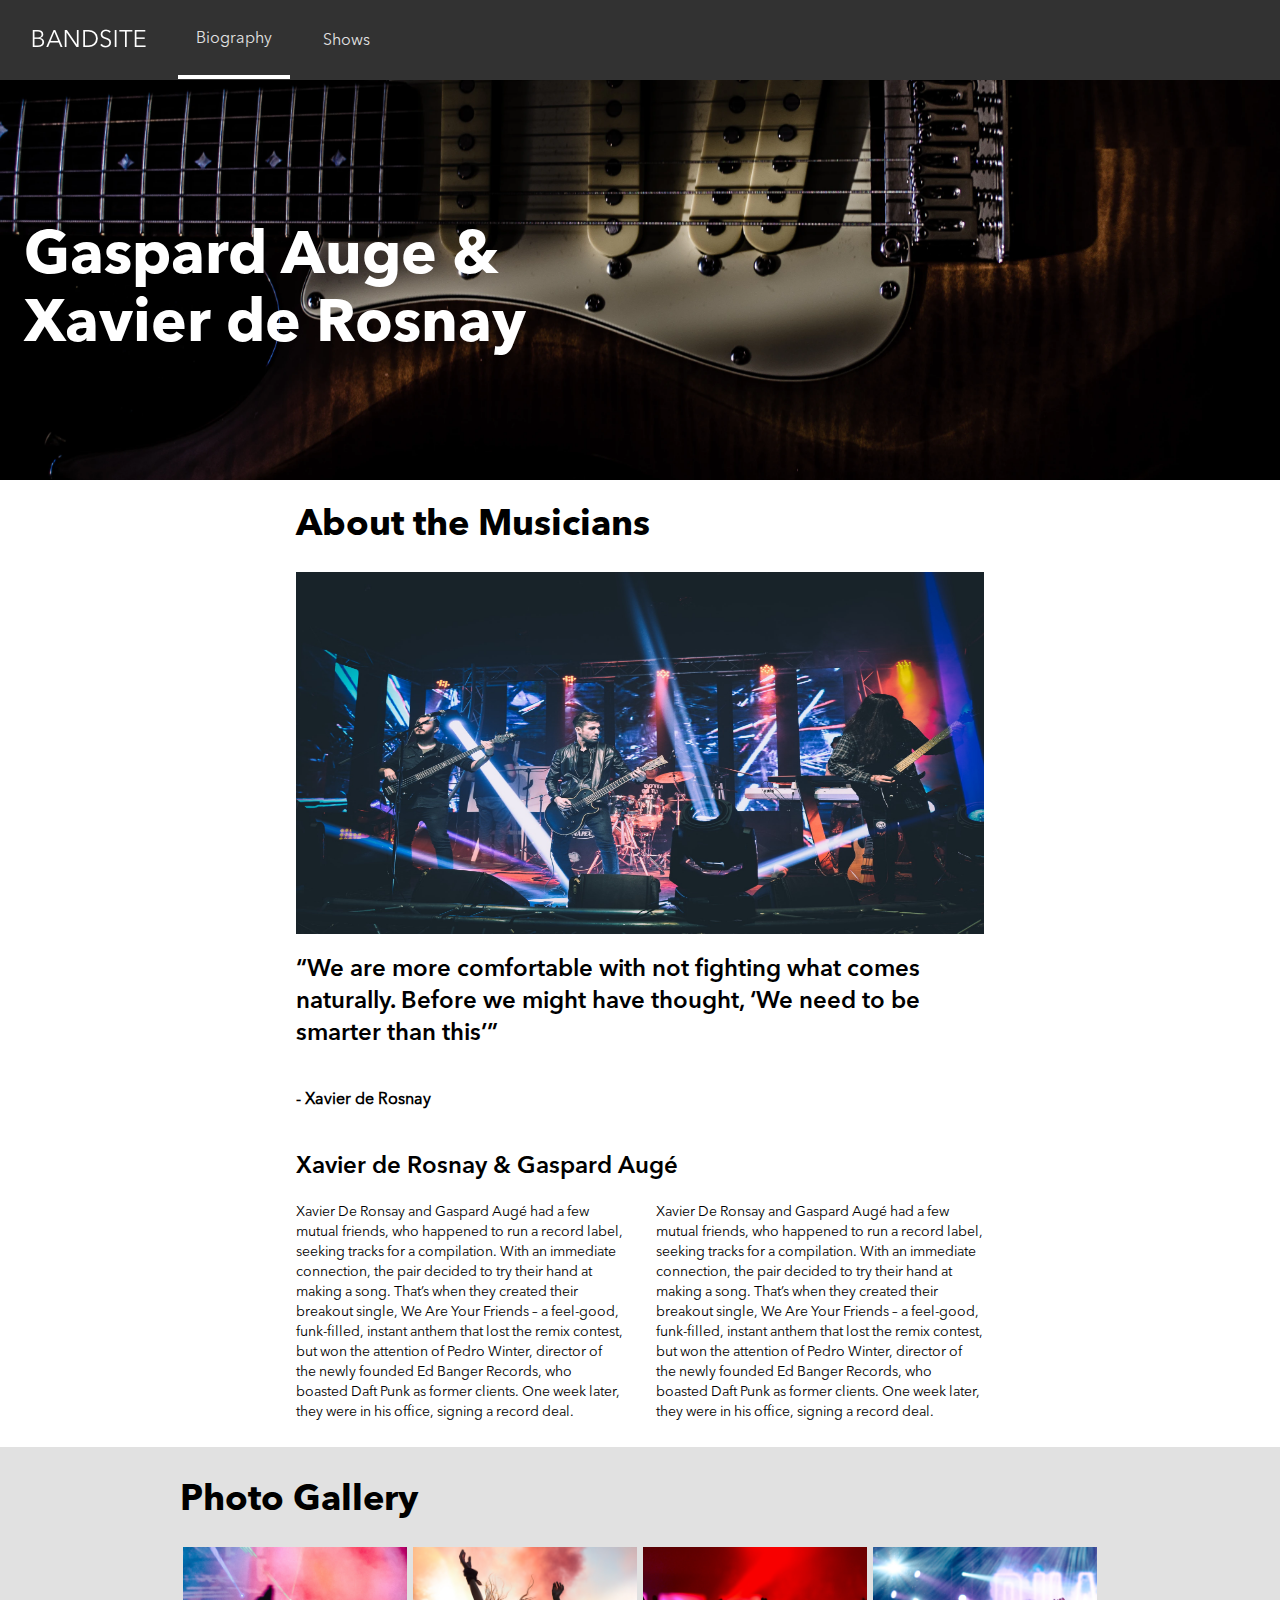
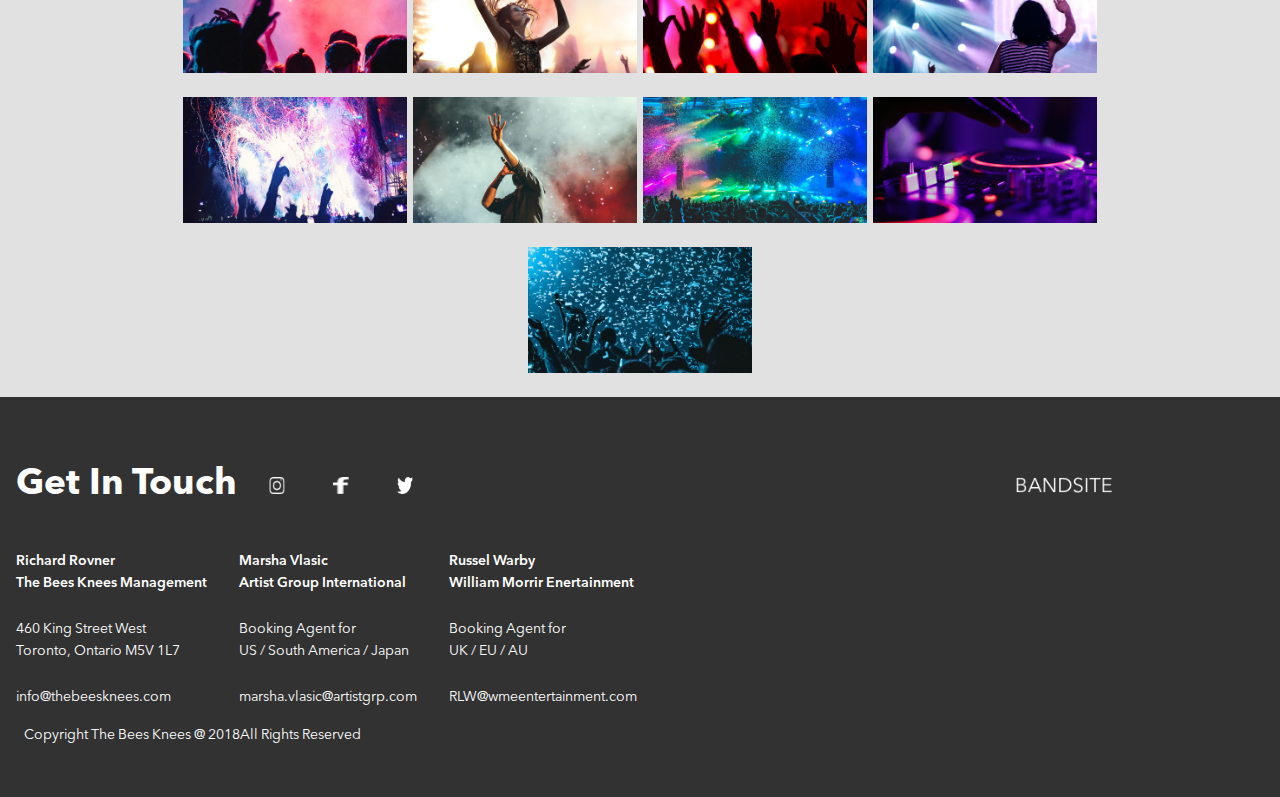
<file: sprint-one/index.html>
<!DOCTYPE html>
<html lang="en">

<head>
    <meta charset="UTF-8">
    <meta http-equiv="X-UA-Compatible" content="IE=edge">
    <meta name="viewport" content="width=device-width, initial-scale=1.0">
    <link href="./styles/css/main.css" rel="stylesheet" type="text/css">
    <title>BANDSITE</title>
</head>


<body>
<!-----------This is the beginning of the navigation bar with the logo image--------------->
    <nav class="navbar">
        <a class="navbar__logopic" href="./index.html"><img src="assets/Logo/Logo-bandsite.png">
        </a>
        <ul class="navlist">
            <li class="listitems1"><a class="link" href="./index.html">Biography</a></li>
            <li class="listitems"><a class="link" href="./index.html">Shows</a></li>
        </ul>
    </nav>
<!-----------This is the end of the navigation bar with the logo image--------------->

<!-----------This is the beginning of the header section--------------->
    <header class="bandheader">
        <h1 class="bandheader__text">Gaspard Auge & Xavier de Rosnay</h1>
    </header>

    <section class="bandintro">
        <h1>About the Musicians</h1>
        <img class="bandintro__image" src="assets/Images/Hero2.jpeg" alt="musicians">
        <h2>“We are more comfortable with not fighting what comes naturally. Before we might have thought, ‘We need to
            be smarter than this’”</h2>
        <h4>- Xavier de Rosnay</h4>
        <h2>Xavier de Rosnay & Gaspard Augé</h2>
        <div class="bandintro__ptext">
            <p>Xavier De Ronsay and Gaspard Augé had a few
                mutual friends, who happened to run a record label,
                seeking tracks for a compilation. With an immediate
                connection, the pair decided to try their hand at
                making a song. That’s when they created their
                breakout single, We Are Your Friends – a feel-good,
                funk-filled, instant anthem that lost the remix
                contest, but won the attention of Pedro Winter,
                director of the newly founded Ed Banger Records,
                who boasted Daft Punk as former clients. One week
                later, they were in his office, signing a record deal.</p>
            <p>
                Xavier De Ronsay and Gaspard Augé had a few
                mutual friends, who happened to run a record label,
                seeking tracks for a compilation. With an immediate
                connection, the pair decided to try their hand at
                making a song. That’s when they created their
                breakout single, We Are Your Friends – a feel-good,
                funk-filled, instant anthem that lost the remix
                contest, but won the attention of Pedro Winter,
                director of the newly founded Ed Banger Records,
                who boasted Daft Punk as former clients. One week
                later, they were in his office, signing a record deal.</p>
        </div>
    </section>
<!-----------This is the end of the header section--------------->

<!-----------This is the beginning of the photogallery section--------------->
    <section class="photogallery">
        <h1>Photo Gallery</h1>
        <div class="photogallery__container">
            <img class="photogallery__pics" src="./assets/Images/Photo-gallery-1.jpg" alt="picture1">
            <img class="photogallery__pics" src="./assets/Images/Photo-gallery-2.jpg" alt="picture2">
            <img class="photogallery__pics" src="./assets/Images/Photo-gallery-3.jpg" alt="picture3">
            <img class="photogallery__pics" src="./assets/Images/Photo-gallery-4.jpg" alt="picture4">
            <img class="photogallery__pics" src="./assets/Images/Photo-gallery-5.jpg" alt="picture5">
            <img class="photogallery__pics" src="./assets/Images/Photo-gallery-6.jpg" alt="picture6">
            <img class="photogallery__pics" src="./assets/Images/Photo-gallery-7.jpg" alt="picture7">
            <img class="photogallery__pics" src="./assets/Images/Photo-gallery-8.jpg" alt="picture8">
            <img class="photogallery__pics" src="./assets/Images/Photo-gallery-9.jpg" alt="picture9">
        </div>
    </section>
<!-----------This is the end of the photogallery section--------------->

<!-----------This is the beginning of the footer section--------------->
    <footer class="bandsite-footer">
        <div class="bandsite-footer__topcontainer">
            <h1>Get In Touch</h1>
            <div class="bandsite-footer__iconcontainer">
                <img class="bandsite-footer__socialicons" src="./assets/Icons/PNG/Icon-instagram.png" alt="instagram">
                <img class="bandsite-footer__socialicons" src="./assets/Icons/PNG/Icon-facebook.png" alt="facebook">
                <img class="bandsite-footer__socialicons" src="./assets/Icons/PNG/Icon-twitter.png" alt="twitter">
            </div>
            <a class="bandsite-footer__logopic" href="./index.html"><img src="assets/Logo/Logo-bandsite.png">
            </a>
        </div>
        <div class="bandsite-footer__middlecontainers">
            <div class="bandsite-footer__middlecontainer1">
                <div class="agents">
                    <h2>Richard Rovner</h2>
                    <h2>The Bees Knees Management</h2>
                </div>
                <div class="address">
                    <p>460 King Street West</p>
                    <p>Toronto, Ontario M5V 1L7</p>
                </div>
                <div class="emails">
                    <p>info@thebeesknees.com</p>
                </div>
            </div>
            <div class="bandsite-footer__middlecontainer2">
                <div class="agents">
                    <h2>Marsha Vlasic</h2>
                    <h2>Artist Group International</h2>
                </div>
                <div class="address">
                    <p>Booking Agent for</p>
                    <p>US / South America / Japan</p>
                </div>
                <div class="emails">
                    <p>marsha.vlasic@artistgrp.com</p>
                </div>
            </div>
            <div class="bandsite-footer__middlecontainer2">
                <div class="agents">
                    <h2>Russel Warby</h2>
                    <h2>William Morrir Enertainment</h2>
                </div>
                <div class="address">
                    <p>Booking Agent for</p>
                    <p>UK / EU / AU</p>
                </div>
                <div class="emails">
                    <p>RLW@wmeentertainment.com</p>
                </div>
            </div>
        </div>
        </div>
        <div class="copyright">
            <p>Copyright The Bees Knees @ 2018</p>
            <p>All Rights Reserved</p>
        </div>
    </footer>
<!-----------This is the end of the footer section--------------->
</body>

</html>
</file>
<file: sprint-one/styles/css/main.css>
@font-face {
  font-family: "AvenirRegular";
  src: url(/sprint-one/assets/Avenir/LAvenirNextLTProRegular.otf);
}
@font-face {
  font-family: "AvenirDemi";
  src: url(/sprint-one/assets/Avenir/LAvenirNextLTProDemi.otf);
}
@font-face {
  font-family: "AvenirBold";
  src: url(/sprint-one/assets/Avenir/LAvenirNextLTProBold.otf);
}
/*-----------This sections shows the imports from the sub-scss files---------------*/
/*-----------This is the end of the imports---------------*/
/*-----------This is the beginning of the general styling properties ---------------*/
body {
  margin: 0px;
  padding: 0px;
}

h1 {
  font-family: "AvenirBold";
  font-size: 1.5rem;
  line-height: 2rem;
  padding: none;
  padding-left: 1rem;
  padding-right: 1rem;
}

h2 {
  font-family: "AvenirDemi";
  font-size: 0.875rem;
  line-height: 1.375rem;
  padding: none;
  padding-left: 1rem;
  padding-right: 1rem;
}

h4 {
  font-family: "AvenirRegular";
  font-size: 0.8125rem;
  line-height: 1.125rem;
  padding: none;
  padding-left: 1rem;
  padding-right: 1rem;
}

p {
  font-family: "AvenirRegular";
  font-size: 0.8125rem;
  line-height: 1.125rem;
  padding: none;
  padding-left: 1rem;
  padding-right: 1rem;
}
@media (min-width: 768px) {
  p {
    font-size: 0.875rem;
    line-height: 1.375rem;
    margin: 0 auto;
  }
}
@media (min-width: 1440px) {
  p {
    font-size: 0.875rem;
    line-height: 1.375rem;
    margin: 0 auto;
  }
}

/*-----------This is the end of the general styling properties ---------------*/
/*-----------This is the beginning of the navbar styling---------------*/
.navbar {
  background-color: #323232;
  box-sizing: border-box;
  display: flex;
  flex-direction: column;
  height: 5rem;
  line-height: 1rem;
}
@media (min-width: 768px) {
  .navbar {
    flex-direction: row;
  }
}

.navbar__logopic {
  text-align: center;
  padding-top: 1rem;
}
@media (min-width: 768px) {
  .navbar__logopic {
    padding-top: 1.8rem;
    padding-left: 2rem;
  }
}
@media (min-width: 768px) and (min-width: 1440px) {
  .navbar__logopic {
    padding-left: 11.25rem;
  }
}

.navlist {
  box-sizing: border-box;
  display: flex;
  list-style-type: none;
  padding-left: 0%;
  justify-content: center;
  align-items: center;
}
.navlist .listitems, .navlist .listitems1 {
  text-align: center;
  box-sizing: border-box;
  width: 10rem;
}
@media (min-width: 768px) {
  .navlist .listitems, .navlist .listitems1 {
    width: 7rem;
  }
}
.navlist .listitems .link, .navlist .listitems1 .link {
  font-family: "AvenirRegular";
  padding-top: 0%;
  color: #e1e1e1;
  text-decoration: none;
  font-size: 1rem;
}
.listitems1 {
  border-bottom: 0.25rem solid white;
  padding-bottom: 0.4rem;
}
@media (min-width: 768px) {
  .listitems1 {
    margin-left: 2rem;
    padding-top: 1.8rem;
    padding-bottom: 1.8rem;
  }
}

/*-----------This is the end of the navbar styling---------------*/
/*-----------This is the beginning of the header styling---------------*/
.bandheader {
  position: relative;
  background-image: url("/sprint-one/assets/Images/Hero 1.jpeg");
  box-sizing: border-box;
  background-repeat: no-repeat;
  width: 100%;
  height: 12rem;
  margin-top: 0%;
  background-size: cover;
  background-position: center center;
}
@media (min-width: 768px) {
  .bandheader {
    height: 25rem;
  }
}
@media (min-width: 768px) and (min-width: 1440px) {
  .bandheader {
    height: 41.88rem;
  }
}
.bandheader__text {
  width: 14rem;
  margin-top: 0%;
  padding-top: 4rem;
  padding-left: 1rem;
  color: white;
  line-height: 2rem;
}
@media (min-width: 768px) {
  .bandheader__text {
    width: 35rem;
    padding-left: 1.5rem;
    padding-top: 9rem;
    font-size: 3.75rem;
    line-height: 4.25rem;
  }
}
@media (min-width: 768px) and (min-width: 1440px) {
  .bandheader__text {
    width: 35rem;
    padding-left: 11.25rem;
    padding-top: 15rem;
    font-size: 3.75rem;
    line-height: 4.25rem;
  }
}

.bandintro {
  display: flex;
  flex-direction: column;
}
@media (min-width: 768px) {
  .bandintro {
    margin: auto;
    width: 45rem;
  }
}
@media (min-width: 768px) and (min-width: 1440px) {
  .bandintro {
    width: 56rem;
  }
}
.bandintro__image {
  box-sizing: border-box;
  width: 100%;
  padding-left: 1rem;
  padding-right: 1rem;
}
@media (min-width: 768px) {
  .bandintro__image {
    height: 22.63rem;
  }
}
@media (min-width: 768px) and (min-width: 1440px) {
  .bandintro__image {
    height: 28.13rem;
  }
}

@media (min-width: 768px) {
  .bandintro h1 {
    font-size: 2.25rem;
    line-height: 2.75rem;
  }
}
@media (min-width: 1440px) {
  .bandintro h1 {
    font-size: 2.25rem;
    line-height: 2.75rem;
  }
}

.bandintro h2 {
  font-size: 1rem;
  line-height: 1.5rem;
}
@media (min-width: 768px) {
  .bandintro h2 {
    font-size: 1.5rem;
    line-height: 2rem;
  }
}
@media (min-width: 1440px) {
  .bandintro h2 {
    font-size: 1.5rem;
    line-height: 2rem;
  }
}

.bandintro h4 {
  font-size: 1rem;
}

.bandintro__ptext {
  box-sizing: border-box;
  margin: 0 auto;
  display: flex;
  flex-direction: column;
}
@media (min-width: 768px) {
  .bandintro__ptext {
    flex-direction: row;
  }
}

.bandintro p {
  line-height: 1.25rem;
}

/*-----------This is the end of the header styling---------------*/
/*-----------This is the beginning of the photogallery styling---------------*/
.photogallery {
  background-color: #e1e1e1;
}
.photogallery h1 {
  padding-top: 2rem;
  margin-bottom: 1.5rem;
}
@media (min-width: 768px) {
  .photogallery h1 {
    font-size: 2.25rem;
    line-height: 2.75rem;
    padding-left: 11.25rem;
  }
}
@media (min-width: 1440px) {
  .photogallery h1 {
    font-size: 2.25rem;
    line-height: 2.75rem;
    padding-left: 11.25rem;
  }
}

.photogallery__container {
  box-sizing: border-box;
  width: 100%;
  display: flex;
  flex-direction: column;
  padding-left: 1rem;
  padding-right: 1rem;
}
@media (min-width: 768px) {
  .photogallery__container {
    width: 100%;
    display: flex;
    flex-direction: row;
    justify-content: space-around;
    padding-left: 11.25rem;
    padding-right: 11.25rem;
    flex-wrap: wrap;
  }
}

.photogallery__pics {
  margin: 0 auto;
  width: 18rem;
  padding-bottom: 1rem;
}
@media (min-width: 768px) {
  .photogallery__pics {
    width: 14rem;
    height: 7.875rem;
    padding-bottom: 1.5rem;
  }
}
@media (min-width: 768px) and (min-width: 1440px) {
  .photogallery__pics {
    width: 21.5rem;
    height: 12.06rem;
    padding-bottom: 1.5rem;
  }
}

/*-----------This is the end of the photogallery styling---------------*/
/*-----------This is the beginning of the footer styling---------------*/
.bandsite-footer {
  background-color: #323232;
  height: 50rem;
  display: flex;
  position: relative;
  flex-direction: column;
}
@media (min-width: 768px) {
  .bandsite-footer {
    height: 25rem;
  }
}
@media (min-width: 1440px) {
  .bandsite-footer {
    padding-left: 10rem;
  }
}
.bandsite-footer h1, .bandsite-footer h2, .bandsite-footer p {
  color: white;
}

.bandsite-footer__iconcontainer {
  width: 9rem;
  display: flex;
  flex-direction: row;
  justify-content: space-between;
  padding-left: 1rem;
  padding: 1rem;
}
@media (min-width: 768px) {
  .bandsite-footer__iconcontainer {
    padding-top: 5rem;
  }
}

.bandsite-footer__logopic {
  display: none;
}
@media (min-width: 768px) {
  .bandsite-footer__logopic {
    display: flex;
    width: 7.5rem;
    height: 1rem;
    position: absolute;
    top: 5rem;
    right: 9rem;
  }
}

.bandsite-footer__socialicons {
  width: 1rem;
  height: 1.1rem;
}

.bandsite-footer h1 {
  font-size: 2.3rem;
  padding-top: 3rem;
}

.agents {
  padding-top: 1.5rem;
}
.agents h2 {
  margin: 0;
}

.address {
  padding-top: 1.5rem;
}
.address p {
  margin: 0;
}

.emails {
  padding-top: 1.5rem;
}
.emails p {
  margin: 0;
}

.bandsite-footer__topcontainer {
  display: flex;
  flex-direction: column;
}
@media (min-width: 768px) {
  .bandsite-footer__topcontainer {
    flex-direction: row;
  }
}

.bandsite-footer__middlecontainers {
  display: flex;
  flex-direction: column;
}
@media (min-width: 768px) {
  .bandsite-footer__middlecontainers {
    flex-direction: row;
  }
}

.copyright {
  margin: 0 0;
  padding-top: 1rem;
  display: flex;
  flex-direction: column;
  padding-left: 1rem;
}
@media (min-width: 768px) {
  .copyright {
    flex-direction: row;
    justify-content: left;
    margin-left: 0%;
    margin-right: 0%;
    padding-left: 1.5rem;
  }
}
.copyright p {
  margin-top: 0%;
  margin-bottom: 0%;
  margin-left: 0%;
  margin-right: 0%;
  padding-left: 0%;
  padding-right: 0%;
}

/*-----------This is the end of the footer styling---------------*/
/*-----------This is the end of the body styling---------------*//*# sourceMappingURL=main.css.map */
</file>
